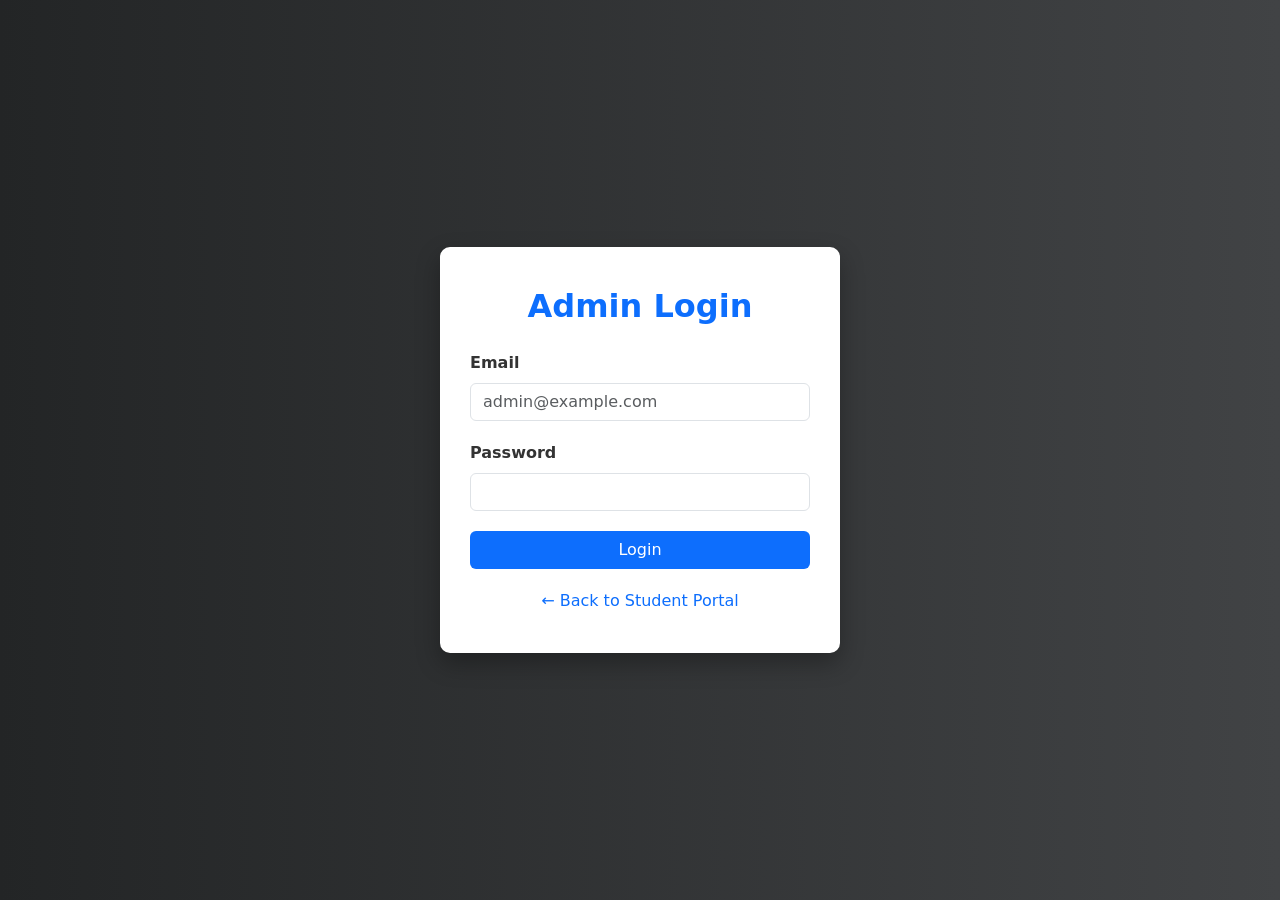
<file: src/main/resources/static/AdminLogin.html>
<!DOCTYPE html>
<html lang="en">
<head>
  <meta charset="UTF-8" />
  <meta name="viewport" content="width=device-width, initial-scale=1.0" />
  <title>Admin Login</title>

  <!-- Bootstrap CSS -->
  <link href="https://cdn.jsdelivr.net/npm/bootstrap@5.3.3/dist/css/bootstrap.min.css" rel="stylesheet" />

  <style>
    body {
      background: linear-gradient(to right, #232526, #414345);
      min-height: 100vh;
      display: flex;
      justify-content: center;
      align-items: center;
      color: #fff;
    }

    .login-box {
      background-color: #ffffff;
      color: #333;
      padding: 40px 30px;
      border-radius: 10px;
      box-shadow: 0 10px 25px rgba(0, 0, 0, 0.3);
      width: 100%;
      max-width: 400px;
      text-align: center;
    }

    .login-box h2 {
      margin-bottom: 25px;
      font-weight: 600;
      color: #0d6efd;
    }

    .form-control {
      margin-bottom: 20px;
    }

    .btn-login {
      background-color: #0d6efd;
      color: #fff;
      font-weight: 500;
    }

    .btn-login:hover {
      background-color: #0b5ed7;
    }

    .back-link {
      margin-top: 20px;
      display: block;
      color: #0d6efd;
      text-decoration: none;
      font-weight: 500;
    }

    .back-link:hover {
      text-decoration: underline;
    }
  </style>
</head>
<body>

  <div class="login-box">
    <h2>Admin Login</h2>
    <form action="/admin/login" method="post">
      <div class="mb-3 text-start">
        <label for="adminEmail" class="form-label fw-semibold">Email</label>
        <input type="email" class="form-control" id="adminEmail" name="a_email" placeholder="admin@example.com" required>
      </div>
      <div class="mb-3 text-start">
        <label for="adminPassword" class="form-label fw-semibold">Password</label>
        <input type="password" class="form-control" id="adminPassword" name="a_password" required>
      </div>
      <div class="d-grid">
        <button type="submit" class="btn btn-login">Login</button>
      </div>
    </form>
    <a href="/index.html" class="back-link">← Back to Student Portal</a>
  </div>

  <!-- Bootstrap JS -->
  <script src="https://cdn.jsdelivr.net/npm/bootstrap@5.3.3/dist/js/bootstrap.bundle.min.js"></script>
</body>
</html>
</file>
